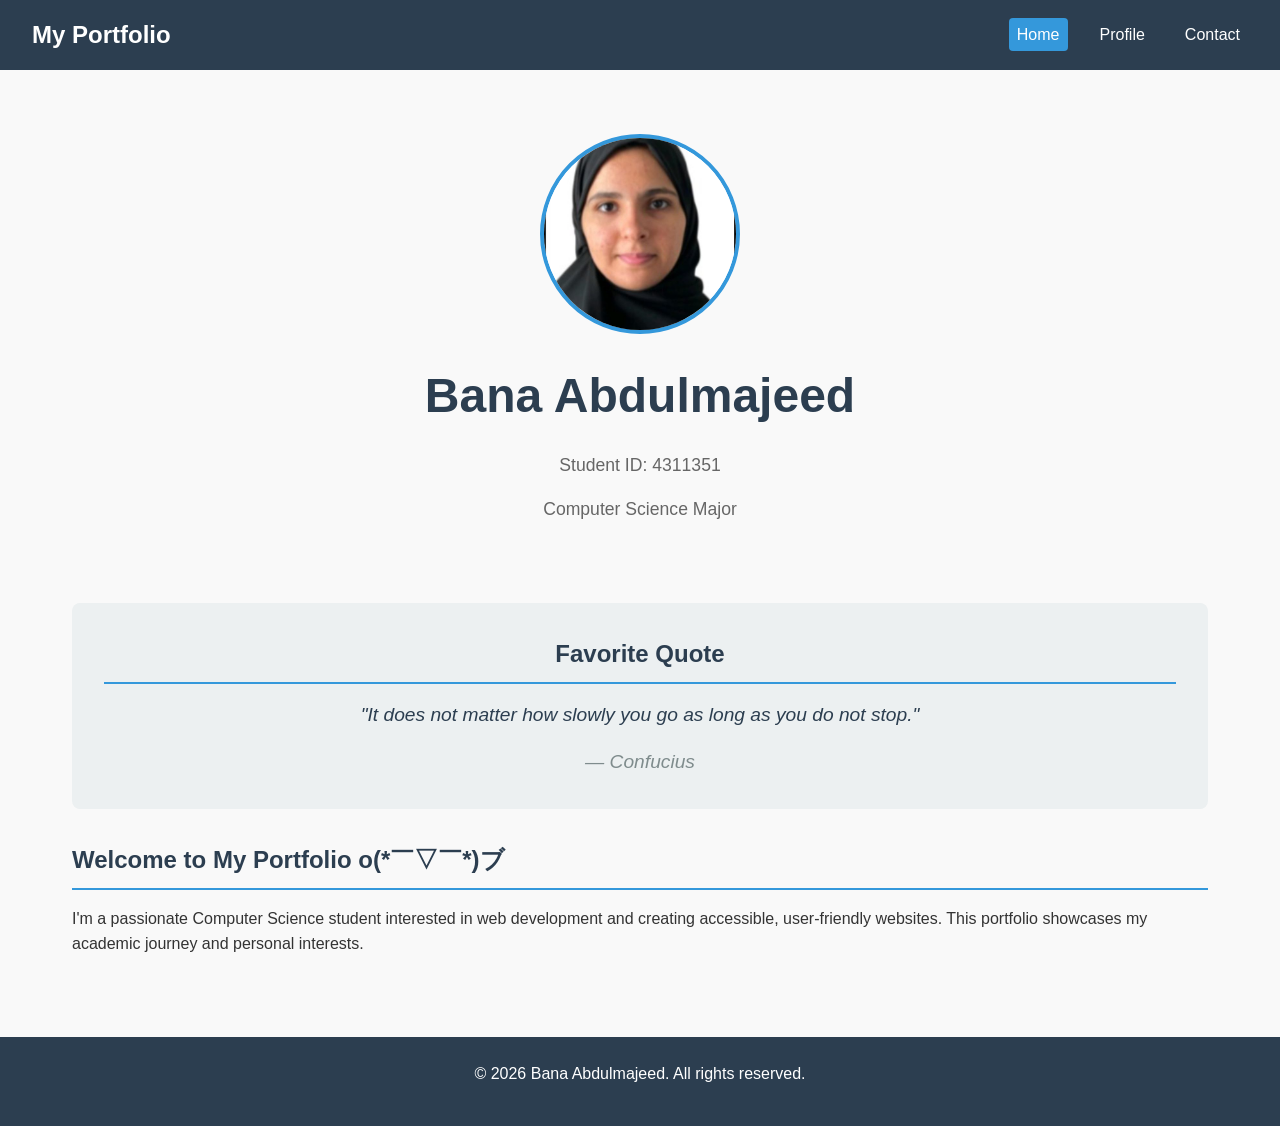
<file: index.html>
<!DOCTYPE html>
<html lang="en"> 
<head>
    <meta charset="UTF-8"> 
   
    <title>mian Portfolio</title>
    <link rel="stylesheet" href="style.css">
</head>
<body>
    <header>
        <div class="logo">My Portfolio</div>
        <nav>
            <ul>
                <li><a href="index.html" class="active">Home</a></li>
                <li><a href="profile.html">Profile</a></li>
                <li><a href="contact.html">Contact</a></li>
            </ul>
        </nav>
    </header>

    <main>
        <section class="hero">
            <div class="hero-content">
                <div class="profile-image-container">
                    <img src="image_0001.jpg" alt="Student photo - Bana Abdulmajeed" class="profile-photo">
                </div>
                <h1>Bana Abdulmajeed</h1>
                <p class="student-id">Student ID: 4311351</p>
                <p class="major">Computer Science Major</p>
            </div>
        </section>

        <section class="quote-section">
            <h2>Favorite Quote</h2>
            <blockquote>
                <p>"It does not matter how slowly you go as long as you do not stop."</p>
                <cite>— Confucius</cite>
            </blockquote>
        </section>

        <section class="intro-section">
            <h2>Welcome to My Portfolio o(*￣▽￣*)ブ</h2>
            <p>I'm a passionate Computer Science student interested in web development and creating accessible, user-friendly websites. This portfolio showcases my academic journey and personal interests.</p>
        </section>
    </main>

    <footer>
        <p>&copy; 2026 Bana Abdulmajeed. All rights reserved.</p>
    </footer>
</body>
</html>
</file>
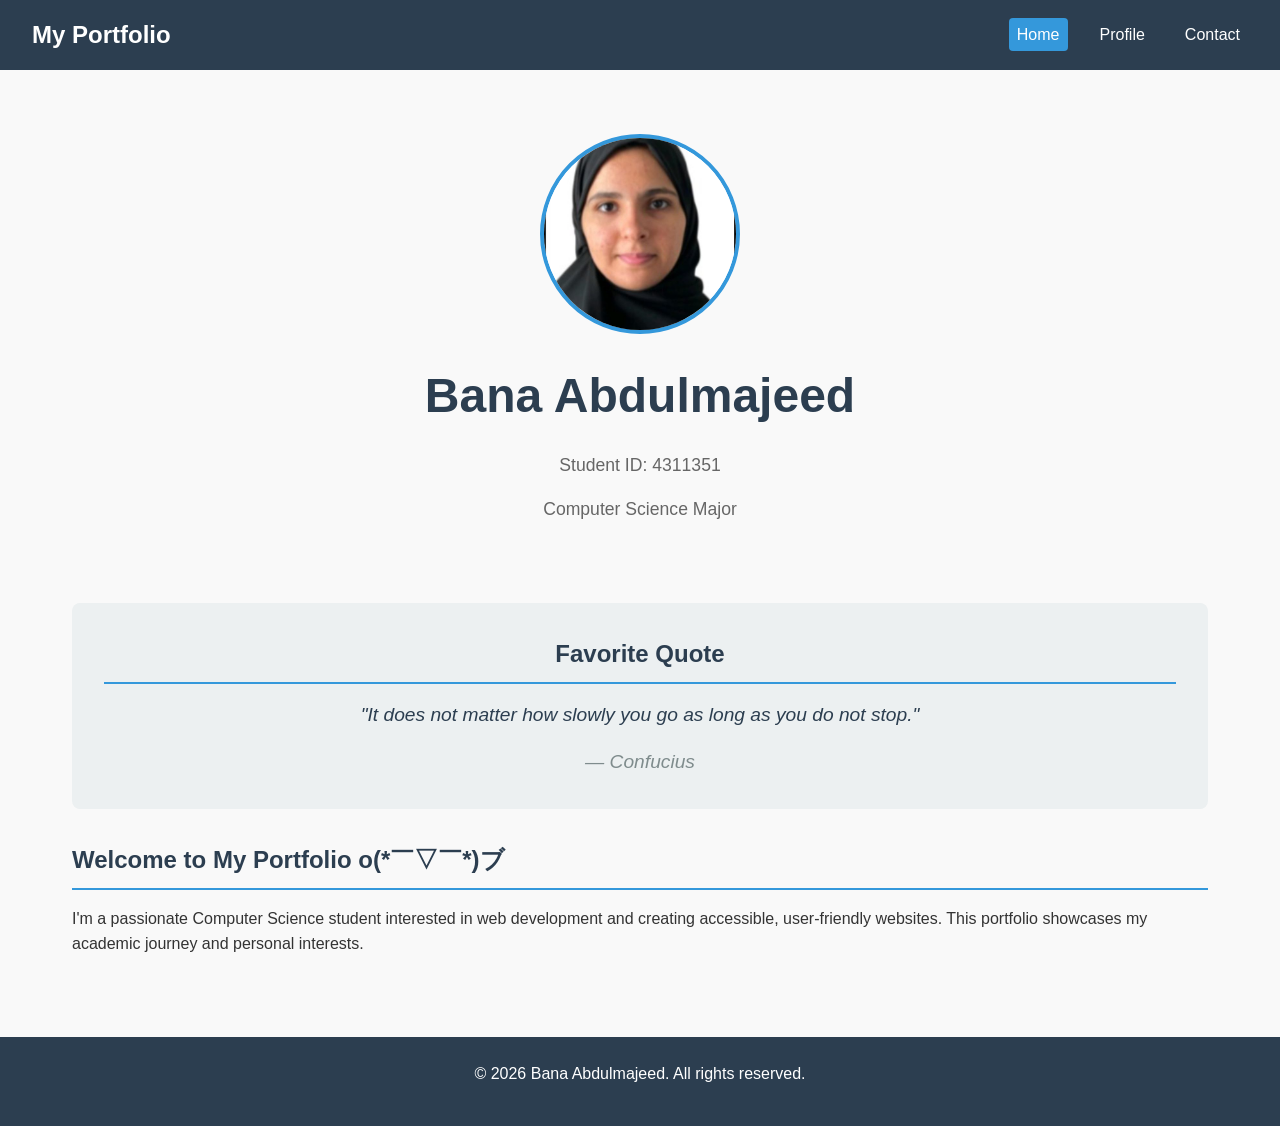
<file: CS381ASS1/index.html>
<!DOCTYPE html>
<html lang="en"> 
<head>
    <meta charset="UTF-8"> 
   
    <title>mian Portfolio</title>
    <link rel="stylesheet" href="CSS/style.css">
</head>
<body>
    <header>
        <div class="logo">My Portfolio</div>
        <nav>
            <ul>
                <li><a href="index.html" class="active">Home</a></li>
                <li><a href="profile.html">Profile</a></li>
                <li><a href="contact.html">Contact</a></li>
            </ul>
        </nav>
    </header>

    <main>
        <section class="hero">
            <div class="hero-content">
                <div class="profile-image-container">
                    <img src="CSS/image_0001.jpg" alt="Student photo - Bana Abdulmajeed" class="profile-photo">
                </div>
                <h1>Bana Abdulmajeed</h1>
                <p class="student-id">Student ID: 4311351</p>
                <p class="major">Computer Science Major</p>
            </div>
        </section>

        <section class="quote-section">
            <h2>Favorite Quote</h2>
            <blockquote>
                <p>"It does not matter how slowly you go as long as you do not stop."</p>
                <cite>— Confucius</cite>
            </blockquote>
        </section>

        <section class="intro-section">
            <h2>Welcome to My Portfolio o(*￣▽￣*)ブ</h2>
            <p>I'm a passionate Computer Science student interested in web development and creating accessible, user-friendly websites. This portfolio showcases my academic journey and personal interests.</p>
        </section>
    </main>

    <footer>
        <p>&copy; 2026 Bana Abdulmajeed. All rights reserved.</p>
    </footer>
</body>
</html>
</file>
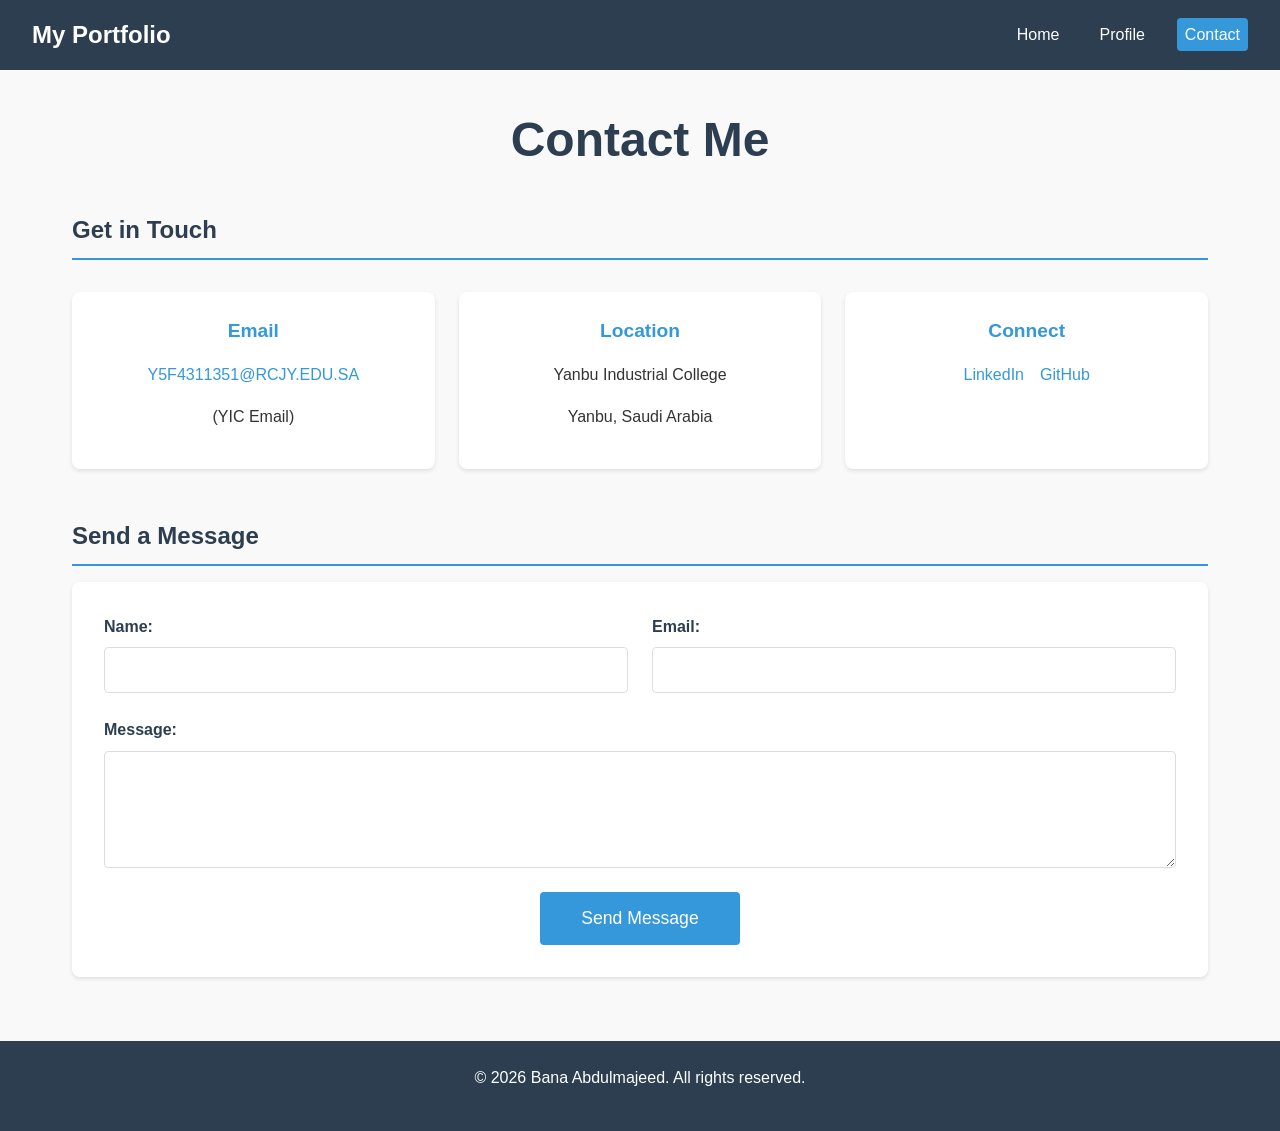
<file: contact.html>
<!DOCTYPE html>
<html lang="en">
<head>
    <meta charset="UTF-8">
    
    <title>Contact Portfolio</title>
    <link rel="stylesheet" href="style.css">
</head>
<body>
    <header>
        <div class="logo">My Portfolio</div>
        <nav>
            <ul>
                <li><a href="index.html">Home</a></li>
                <li><a href="profile.html">Profile</a></li>
                <li><a href="contact.html" class="active">Contact</a></li>
            </ul>
        </nav>
    </header>

    <main>
        <h1 class="page-title">Contact Me</h1>

        <section class="contact-info">
            <h2>Get in Touch</h2>
            <div class="contact-cards">
                <div class="contact-card">
                    <h3> Email</h3>
                    <p><a href="mailto:Y5F4311351@RCJY.EDU.SA">Y5F4311351@RCJY.EDU.SA</a></p>
                    <p class="note">(YIC Email)</p>
                </div>
                
                <div class="contact-card">
                    <h3> Location</h3>
                    <p>Yanbu Industrial College</p>
                    <p>Yanbu, Saudi Arabia</p>
                </div>
                
                <div class="contact-card">
                    <h3> Connect</h3>
                    <ul class="social-links">
                        <li><a href="https://www.linkedin.com/in/bana-abduljaleel-90a169399">LinkedIn</a></li>
                        <li><a href="https://github.com/bana0o0">GitHub</a></li>
                        
                    </ul>
                </div>
            </div>
        </section>

        <section class="contact-form-section">
            <h2>Send a Message</h2>
            <form class="contact-form">
                <div class="form-group">
                    <label for="name">Name:</label>
                    <input type="text" id="name" name="name" required>
                </div>
                
                <div class="form-group">
                    <label for="email">Email:</label>
                    <input type="email" id="email" name="email" required>
                </div>
                
                <div class="form-group">
                    <label for="message">Message:</label>
                    <textarea id="message" name="message" rows="5" required></textarea>
                </div>
                
                <button type="submit" class="submit-btn">Send Message</button>
            </form>
        </section>
    </main>

    <footer>
        <p>&copy; 2026 Bana Abdulmajeed. All rights reserved.</p>
    </footer>
</body>
</html>
</file>
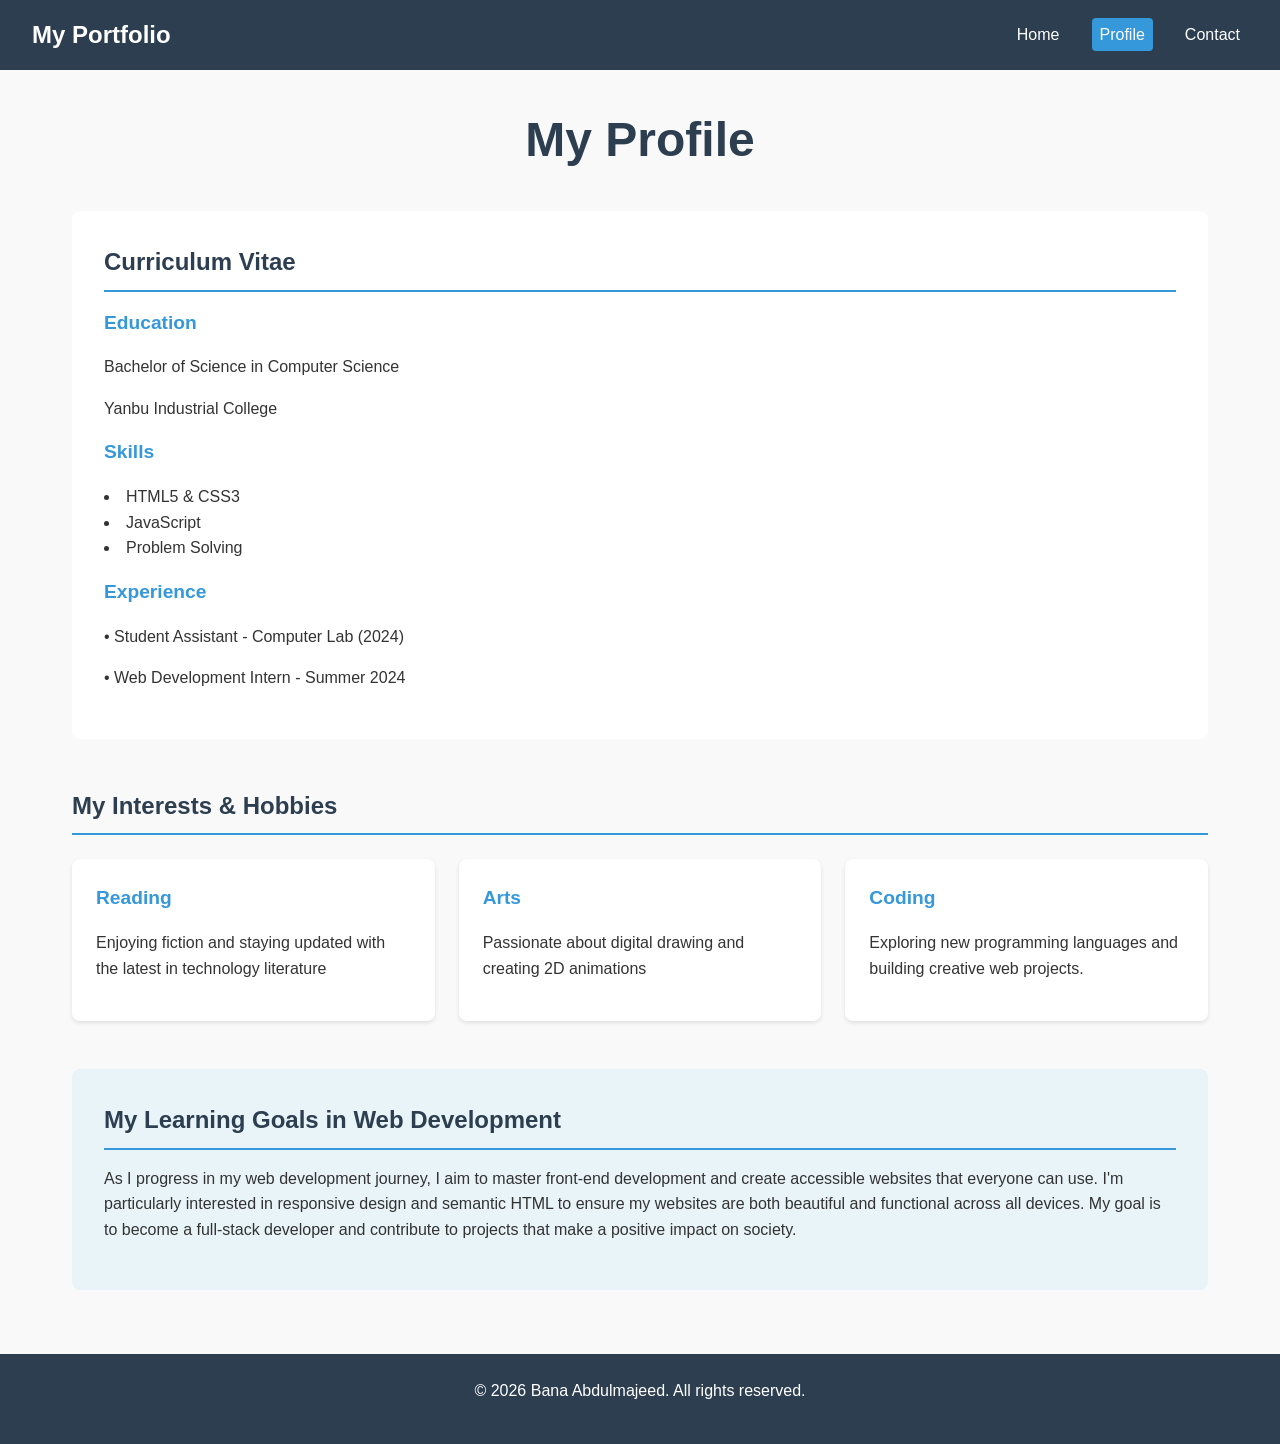
<file: profile.html>
<!DOCTYPE html>
<html lang="en">
<head>
    <meta charset="UTF-8">
    
    <title>Portfolio</title>
    <link rel="stylesheet" href="style.css">
</head>
<body>
    <header>
        <div class="logo">My Portfolio</div>
        <nav>
            <ul>
                <li><a href="index.html">Home</a></li>
                <li><a href="profile.html" class="active">Profile</a></li>
                <li><a href="contact.html">Contact</a></li>
            </ul>
        </nav>
    </header>

    <main>
        <h1 class="page-title">My Profile</h1>

        <article class="cv-section">
            <h2>Curriculum Vitae</h2>
            
            <div class="cv-content">
                <h3>Education</h3>
                <p>Bachelor of Science in Computer Science</p>
                <p>Yanbu Industrial College</p>
                
                <h3>Skills</h3>
                <ul>
                    <li>HTML5 & CSS3</li>
                    <li>JavaScript </li>
                
                    <li>Problem Solving</li>
                </ul>
                
                <h3>Experience</h3>
                <p>• Student Assistant - Computer Lab (2024)</p>
                <p>• Web Development Intern - Summer 2024</p>
            </div>
        </article>

        <section class="interests-section">
            <h2>My Interests & Hobbies</h2>
            <div class="interests-grid">
                <div class="interest-card">
                    <h3>Reading</h3>
                    <p>Enjoying fiction and staying updated with the latest in technology literature</p>
                </div>
                <div class="interest-card">
                    <h3>Arts </h3>
                    <p>Passionate about digital drawing and creating 2D animations</p>
                </div>
                <div class="interest-card">
                    <h3>Coding</h3>
                    <p>Exploring new programming languages and building creative web projects.</p>
                </div>
            </div>
        </section>

        <section class="goals-section">
            <h2>My Learning Goals in Web Development</h2>
            <p>As I progress in my web development journey, I aim to master front-end development and create accessible websites that everyone can use. I'm particularly interested in responsive design and semantic HTML to ensure my websites are both beautiful and functional across all devices. My goal is to become a full-stack developer and contribute to projects that make a positive impact on society.</p>
        </section>
    </main>

    <footer>
        <p>&copy; 2026 Bana Abdulmajeed. All rights reserved.</p>
    </footer>
</body>
</html>
</file>
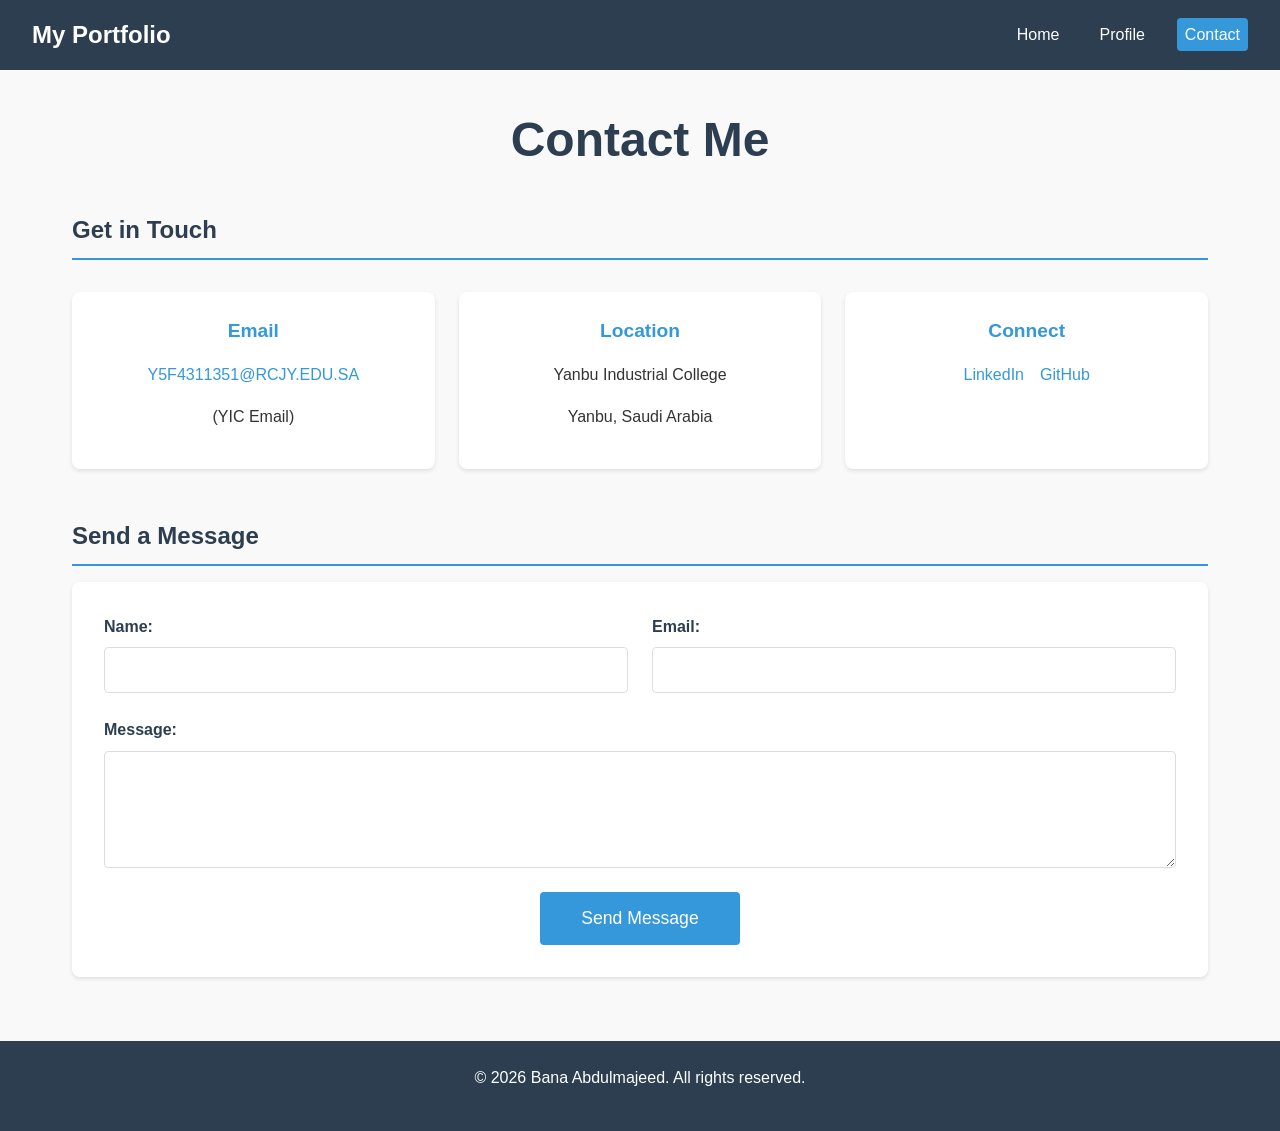
<file: CS381ASS1/contact.html>
<!DOCTYPE html>
<html lang="en">
<head>
    <meta charset="UTF-8">
    
    <title>Contact Portfolio</title>
    <link rel="stylesheet" href="CSS/style.css">
</head>
<body>
    <header>
        <div class="logo">My Portfolio</div>
        <nav>
            <ul>
                <li><a href="index.html">Home</a></li>
                <li><a href="profile.html">Profile</a></li>
                <li><a href="contact.html" class="active">Contact</a></li>
            </ul>
        </nav>
    </header>

    <main>
        <h1 class="page-title">Contact Me</h1>

        <section class="contact-info">
            <h2>Get in Touch</h2>
            <div class="contact-cards">
                <div class="contact-card">
                    <h3> Email</h3>
                    <p><a href="mailto:Y5F4311351@RCJY.EDU.SA">Y5F4311351@RCJY.EDU.SA</a></p>
                    <p class="note">(YIC Email)</p>
                </div>
                
                <div class="contact-card">
                    <h3> Location</h3>
                    <p>Yanbu Industrial College</p>
                    <p>Yanbu, Saudi Arabia</p>
                </div>
                
                <div class="contact-card">
                    <h3> Connect</h3>
                    <ul class="social-links">
                        <li><a href="https://www.linkedin.com/in/bana-abduljaleel-90a169399">LinkedIn</a></li>
                        <li><a href="https://github.com/bana0o0">GitHub</a></li>
                        
                    </ul>
                </div>
            </div>
        </section>

        <section class="contact-form-section">
            <h2>Send a Message</h2>
            <form class="contact-form">
                <div class="form-group">
                    <label for="name">Name:</label>
                    <input type="text" id="name" name="name" required>
                </div>
                
                <div class="form-group">
                    <label for="email">Email:</label>
                    <input type="email" id="email" name="email" required>
                </div>
                
                <div class="form-group">
                    <label for="message">Message:</label>
                    <textarea id="message" name="message" rows="5" required></textarea>
                </div>
                
                <button type="submit" class="submit-btn">Send Message</button>
            </form>
        </section>
    </main>

    <footer>
        <p>&copy; 2026 Bana Abdulmajeed. All rights reserved.</p>
    </footer>
</body>
</html>
</file>
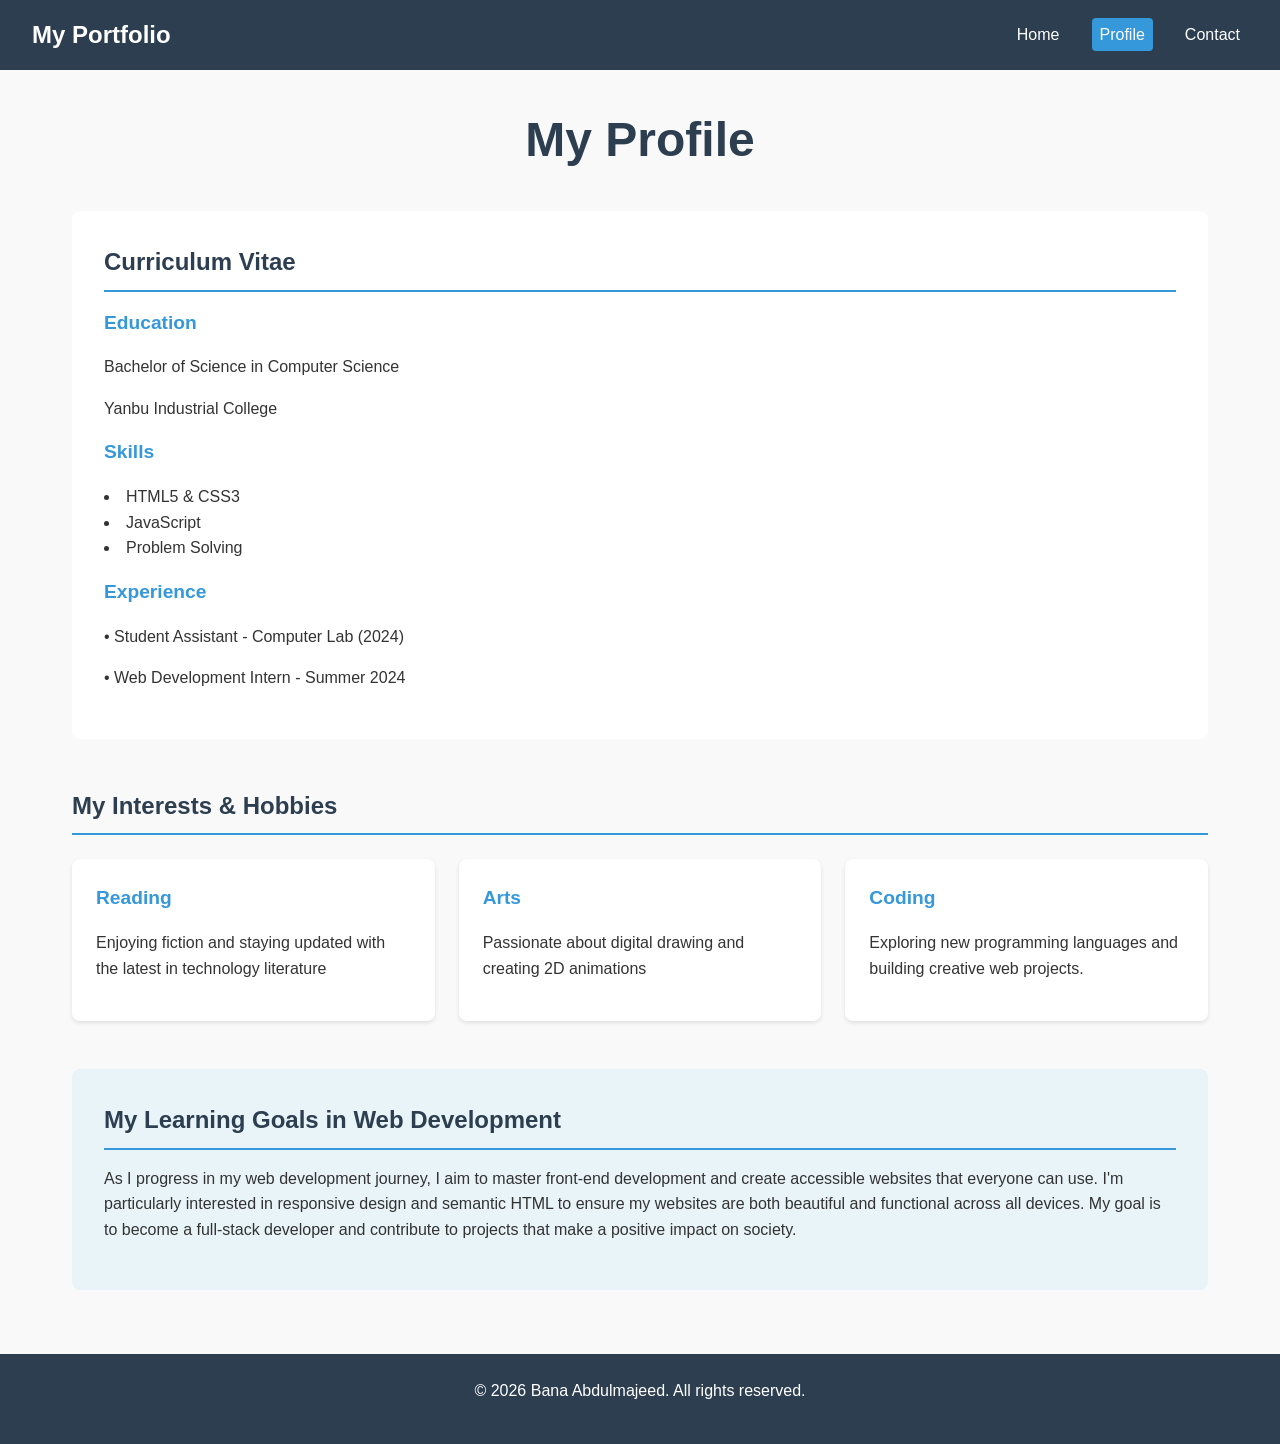
<file: CS381ASS1/profile.html>
<!DOCTYPE html>
<html lang="en">
<head>
    <meta charset="UTF-8">
    
    <title>Portfolio</title>
    <link rel="stylesheet" href="CSS/style.css">
</head>
<body>
    <header>
        <div class="logo">My Portfolio</div>
        <nav>
            <ul>
                <li><a href="index.html">Home</a></li>
                <li><a href="profile.html" class="active">Profile</a></li>
                <li><a href="contact.html">Contact</a></li>
            </ul>
        </nav>
    </header>

    <main>
        <h1 class="page-title">My Profile</h1>

        <article class="cv-section">
            <h2>Curriculum Vitae</h2>
            
            <div class="cv-content">
                <h3>Education</h3>
                <p>Bachelor of Science in Computer Science</p>
                <p>Yanbu Industrial College</p>
                
                <h3>Skills</h3>
                <ul>
                    <li>HTML5 & CSS3</li>
                    <li>JavaScript </li>
                
                    <li>Problem Solving</li>
                </ul>
                
                <h3>Experience</h3>
                <p>• Student Assistant - Computer Lab (2024)</p>
                <p>• Web Development Intern - Summer 2024</p>
            </div>
        </article>

        <section class="interests-section">
            <h2>My Interests & Hobbies</h2>
            <div class="interests-grid">
                <div class="interest-card">
                    <h3>Reading</h3>
                    <p>Enjoying fiction and staying updated with the latest in technology literature</p>
                </div>
                <div class="interest-card">
                    <h3>Arts </h3>
                    <p>Passionate about digital drawing and creating 2D animations</p>
                </div>
                <div class="interest-card">
                    <h3>Coding</h3>
                    <p>Exploring new programming languages and building creative web projects.</p>
                </div>
            </div>
        </section>

        <section class="goals-section">
            <h2>My Learning Goals in Web Development</h2>
            <p>As I progress in my web development journey, I aim to master front-end development and create accessible websites that everyone can use. I'm particularly interested in responsive design and semantic HTML to ensure my websites are both beautiful and functional across all devices. My goal is to become a full-stack developer and contribute to projects that make a positive impact on society.</p>
        </section>
    </main>

    <footer>
        <p>&copy; 2026 Bana Abdulmajeed. All rights reserved.</p>
    </footer>
</body>
</html>
</file>
<file: style.css>
/* ===== RESET & BASE STYLES ===== */
* {
    margin: 0;
    padding: 0;
    box-sizing: border-box;
}

body {
    font-family: 'Segoe UI', Tahoma, Geneva, Verdana, sans-serif;
    line-height: 1.6;
    color: #333;
    background-color: #f9f9f9;
    min-height: 100vh;
    display: flex;
    flex-direction: column;
}

/* ===== TYPOGRAPHY ===== */
h1, h2, h3 {
    margin-bottom: 1rem;
    color: #2c3e50;
}

h1 {
    font-size: 2rem;
}

h2 {
    font-size: 1.5rem;
    border-bottom: 2px solid #3498db;
    padding-bottom: 0.5rem;
}

h3 {
    font-size: 1.2rem;
    color: #3498db;
}

p {
    margin-bottom: 1rem;
}

/* ===== HEADER & NAVIGATION ===== */
header {
    background-color: #2c3e50;
    color: white;
    padding: 1rem;
    display: flex;
    flex-direction: column;
    align-items: center;
    gap: 1rem;
}

.logo {
    font-size: 1.5rem;
    font-weight: bold;
}

nav ul {
    list-style: none;
    display: flex;
    gap: 1.5rem;
}

nav a {
    color: white;
    text-decoration: none;
    padding: 0.5rem;
    border-radius: 4px;
    transition: background-color 0.3s;
}

nav a:hover,
nav a.active {
    background-color: #3498db;
}

/* ===== MAIN CONTENT ===== */
main {
    flex: 1;
    padding: 2rem 1rem;
    max-width: 1200px;
    margin: 0 auto;
    width: 100%;
}

.page-title {
    text-align: center;
    margin-bottom: 2rem;
}

/* ===== HERO SECTION (Home Page) ===== */
.hero {
    text-align: center;
    padding: 2rem 0;
}

.profile-image-container {
    width: 200px;
    height: 200px;
    margin: 0 auto 1.5rem;
    border-radius: 50%;
    overflow: hidden;
    border: 4px solid #3498db;
}

.profile-photo {
    width: 100%;
    height: 100%;
    object-fit: cover;
}

.student-id,
.major {
    color: #666;
    font-size: 1.1rem;
}

/* ===== QUOTE SECTION ===== */
.quote-section {
    background-color: #ecf0f1;
    padding: 2rem;
    border-radius: 8px;
    margin: 2rem 0;
    text-align: center;
}

blockquote {
    font-size: 1.2rem;
    font-style: italic;
    color: #2c3e50;
}

cite {
    display: block;
    margin-top: 1rem;
    color: #7f8c8d;
}

/* ===== INTERESTS SECTION (Profile Page) ===== */
.interests-section {
    margin: 3rem 0;
}

.interests-grid {
    display: grid;
    grid-template-columns: 1fr;
    gap: 1.5rem;
    margin-top: 1.5rem;
}

.interest-card {
    background: white;
    padding: 1.5rem;
    border-radius: 8px;
    box-shadow: 0 2px 4px rgba(0,0,0,0.1);
    transition: transform 0.3s;
}

.interest-card:hover {
    transform: translateY(-5px);
}

/* ===== CV SECTION ===== */
.cv-section {
    background: white;
    padding: 2rem;
    border-radius: 8px;
    margin-bottom: 2rem;
}

.cv-content ul {
    list-style-position: inside;
    margin: 1rem 0;
}

/* ===== GOALS SECTION ===== */
.goals-section {
    background-color: #e8f4f8;
    padding: 2rem;
    border-radius: 8px;
    margin-top: 2rem;
}

/* ===== CONTACT PAGE ===== */
.contact-cards {
    display: flex;
    flex-direction: column;
    gap: 1.5rem;
    margin: 2rem 0;
}

.contact-card {
    background: white;
    padding: 1.5rem;
    border-radius: 8px;
    box-shadow: 0 2px 4px rgba(0,0,0,0.1);
    text-align: center;
}

.contact-card a {
    color: #3498db;
    text-decoration: none;
}

.social-links {
    list-style: none;
    display: flex;
    justify-content: center;
    gap: 1rem;
}

/* ===== CONTACT FORM ===== */
.contact-form-section {
    margin-top: 3rem;
}

.contact-form {
    display: grid;
    grid-template-columns: 1fr;
    gap: 1.5rem;
    background: white;
    padding: 2rem;
    border-radius: 8px;
    box-shadow: 0 2px 4px rgba(0,0,0,0.1);
}

.form-group {
    display: flex;
    flex-direction: column;
    gap: 0.5rem;
}

label {
    font-weight: 600;
    color: #2c3e50;
}

input,
textarea {
    padding: 0.8rem;
    border: 1px solid #ddd;
    border-radius: 4px;
    font-family: inherit;
    font-size: 1rem;
}

input:focus,
textarea:focus {
    outline: 2px solid #3498db;
    border-color: transparent;
}

.submit-btn {
    background-color: #3498db;
    color: white;
    padding: 1rem 2rem;
    border: none;
    border-radius: 4px;
    font-size: 1.1rem;
    cursor: pointer;
    transition: background-color 0.3s;
}

.submit-btn:hover {
    background-color: #2980b9;
}

/* ===== FOOTER ===== */
footer {
    background-color: #2c3e50;
    color: white;
    text-align: center;
    padding: 1.5rem;
    margin-top: 2rem;
}

/* ===== MEDIA QUERIES (Mobile-First) ===== */

/* Tablet Styles (600px and up) */
@media screen and (min-width: 600px) {
    header {
        flex-direction: row;
        justify-content: space-between;
        padding: 1rem 2rem;
    }

    .interests-grid {
        grid-template-columns: repeat(2, 1fr);
    }

    .contact-cards {
        flex-direction: row;
        flex-wrap: wrap;
        justify-content: center;
    }

    .contact-card {
        flex: 0 1 calc(50% - 0.75rem);
    }

    h1 {
        font-size: 2.5rem;
    }
}

/* Desktop Styles (900px and up) */
@media screen and (min-width: 900px) {
    .interests-grid {
        grid-template-columns: repeat(3, 1fr);
    }

    .contact-card {
        flex: 0 1 calc(33.333% - 1rem);
    }

    .contact-form {
        grid-template-columns: repeat(2, 1fr);
    }

    .form-group:last-of-type {
        grid-column: span 2;
    }

    .submit-btn {
        grid-column: span 2;
        justify-self: center;
        min-width: 200px;
    }

    h1 {
        font-size: 3rem;
    }
}

/* Large Desktop Styles (1200px and up) */
@media screen and (min-width: 1200px) {
    main {
        padding: 2rem;
    }
}

/* ===== ACCESSIBILITY ===== */

/* Skip link for keyboard navigation */
.skip-link {
    position: absolute;
    top: -40px;
    left: 0;
    background: #3498db;
    color: white;
    padding: 8px;
    z-index: 100;
}

.skip-link:focus {
    top: 0;
}

/* Focus styles for keyboard navigation */
a:focus,
button:focus,
input:focus,
textarea:focus {
    outline: 3px solid #3498db;
    outline-offset: 2px;
}

/* High contrast mode support */
@media (prefers-contrast: high) {
    body {
        background: white;
        color: black;
    }
    
    a {
        color: #0000EE;
    }
    
    button {
        border: 2px solid black;
    }
}

/* Reduced motion preference */
@media (prefers-reduced-motion: reduce) {
    * {
        animation: none !important;
        transition: none !important;
    }
}

/* ===== PRINT STYLES ===== */
@media print {
    header,
    footer,
    .contact-form {
        display: none;
    }
    
    body {
        background: white;
        color: black;
    }
    
    a {
        color: black;
        text-decoration: underline;
    }
}
</file>
<file: CS381ASS1/CSS/style.css>
/* ===== RESET & BASE STYLES ===== */
* {
    margin: 0;
    padding: 0;
    box-sizing: border-box;
}

body {
    font-family: 'Segoe UI', Tahoma, Geneva, Verdana, sans-serif;
    line-height: 1.6;
    color: #333;
    background-color: #f9f9f9;
    min-height: 100vh;
    display: flex;
    flex-direction: column;
}

/* ===== TYPOGRAPHY ===== */
h1, h2, h3 {
    margin-bottom: 1rem;
    color: #2c3e50;
}

h1 {
    font-size: 2rem;
}

h2 {
    font-size: 1.5rem;
    border-bottom: 2px solid #3498db;
    padding-bottom: 0.5rem;
}

h3 {
    font-size: 1.2rem;
    color: #3498db;
}

p {
    margin-bottom: 1rem;
}

/* ===== HEADER & NAVIGATION ===== */
header {
    background-color: #2c3e50;
    color: white;
    padding: 1rem;
    display: flex;
    flex-direction: column;
    align-items: center;
    gap: 1rem;
}

.logo {
    font-size: 1.5rem;
    font-weight: bold;
}

nav ul {
    list-style: none;
    display: flex;
    gap: 1.5rem;
}

nav a {
    color: white;
    text-decoration: none;
    padding: 0.5rem;
    border-radius: 4px;
    transition: background-color 0.3s;
}

nav a:hover,
nav a.active {
    background-color: #3498db;
}

/* ===== MAIN CONTENT ===== */
main {
    flex: 1;
    padding: 2rem 1rem;
    max-width: 1200px;
    margin: 0 auto;
    width: 100%;
}

.page-title {
    text-align: center;
    margin-bottom: 2rem;
}

/* ===== HERO SECTION (Home Page) ===== */
.hero {
    text-align: center;
    padding: 2rem 0;
}

.profile-image-container {
    width: 200px;
    height: 200px;
    margin: 0 auto 1.5rem;
    border-radius: 50%;
    overflow: hidden;
    border: 4px solid #3498db;
}

.profile-photo {
    width: 100%;
    height: 100%;
    object-fit: cover;
}

.student-id,
.major {
    color: #666;
    font-size: 1.1rem;
}

/* ===== QUOTE SECTION ===== */
.quote-section {
    background-color: #ecf0f1;
    padding: 2rem;
    border-radius: 8px;
    margin: 2rem 0;
    text-align: center;
}

blockquote {
    font-size: 1.2rem;
    font-style: italic;
    color: #2c3e50;
}

cite {
    display: block;
    margin-top: 1rem;
    color: #7f8c8d;
}

/* ===== INTERESTS SECTION (Profile Page) ===== */
.interests-section {
    margin: 3rem 0;
}

.interests-grid {
    display: grid;
    grid-template-columns: 1fr;
    gap: 1.5rem;
    margin-top: 1.5rem;
}

.interest-card {
    background: white;
    padding: 1.5rem;
    border-radius: 8px;
    box-shadow: 0 2px 4px rgba(0,0,0,0.1);
    transition: transform 0.3s;
}

.interest-card:hover {
    transform: translateY(-5px);
}

/* ===== CV SECTION ===== */
.cv-section {
    background: white;
    padding: 2rem;
    border-radius: 8px;
    margin-bottom: 2rem;
}

.cv-content ul {
    list-style-position: inside;
    margin: 1rem 0;
}

/* ===== GOALS SECTION ===== */
.goals-section {
    background-color: #e8f4f8;
    padding: 2rem;
    border-radius: 8px;
    margin-top: 2rem;
}

/* ===== CONTACT PAGE ===== */
.contact-cards {
    display: flex;
    flex-direction: column;
    gap: 1.5rem;
    margin: 2rem 0;
}

.contact-card {
    background: white;
    padding: 1.5rem;
    border-radius: 8px;
    box-shadow: 0 2px 4px rgba(0,0,0,0.1);
    text-align: center;
}

.contact-card a {
    color: #3498db;
    text-decoration: none;
}

.social-links {
    list-style: none;
    display: flex;
    justify-content: center;
    gap: 1rem;
}

/* ===== CONTACT FORM ===== */
.contact-form-section {
    margin-top: 3rem;
}

.contact-form {
    display: grid;
    grid-template-columns: 1fr;
    gap: 1.5rem;
    background: white;
    padding: 2rem;
    border-radius: 8px;
    box-shadow: 0 2px 4px rgba(0,0,0,0.1);
}

.form-group {
    display: flex;
    flex-direction: column;
    gap: 0.5rem;
}

label {
    font-weight: 600;
    color: #2c3e50;
}

input,
textarea {
    padding: 0.8rem;
    border: 1px solid #ddd;
    border-radius: 4px;
    font-family: inherit;
    font-size: 1rem;
}

input:focus,
textarea:focus {
    outline: 2px solid #3498db;
    border-color: transparent;
}

.submit-btn {
    background-color: #3498db;
    color: white;
    padding: 1rem 2rem;
    border: none;
    border-radius: 4px;
    font-size: 1.1rem;
    cursor: pointer;
    transition: background-color 0.3s;
}

.submit-btn:hover {
    background-color: #2980b9;
}

/* ===== FOOTER ===== */
footer {
    background-color: #2c3e50;
    color: white;
    text-align: center;
    padding: 1.5rem;
    margin-top: 2rem;
}

/* ===== MEDIA QUERIES (Mobile-First) ===== */

/* Tablet Styles (600px and up) */
@media screen and (min-width: 600px) {
    header {
        flex-direction: row;
        justify-content: space-between;
        padding: 1rem 2rem;
    }

    .interests-grid {
        grid-template-columns: repeat(2, 1fr);
    }

    .contact-cards {
        flex-direction: row;
        flex-wrap: wrap;
        justify-content: center;
    }

    .contact-card {
        flex: 0 1 calc(50% - 0.75rem);
    }

    h1 {
        font-size: 2.5rem;
    }
}

/* Desktop Styles (900px and up) */
@media screen and (min-width: 900px) {
    .interests-grid {
        grid-template-columns: repeat(3, 1fr);
    }

    .contact-card {
        flex: 0 1 calc(33.333% - 1rem);
    }

    .contact-form {
        grid-template-columns: repeat(2, 1fr);
    }

    .form-group:last-of-type {
        grid-column: span 2;
    }

    .submit-btn {
        grid-column: span 2;
        justify-self: center;
        min-width: 200px;
    }

    h1 {
        font-size: 3rem;
    }
}

/* Large Desktop Styles (1200px and up) */
@media screen and (min-width: 1200px) {
    main {
        padding: 2rem;
    }
}

/* ===== ACCESSIBILITY ===== */

/* Skip link for keyboard navigation */
.skip-link {
    position: absolute;
    top: -40px;
    left: 0;
    background: #3498db;
    color: white;
    padding: 8px;
    z-index: 100;
}

.skip-link:focus {
    top: 0;
}

/* Focus styles for keyboard navigation */
a:focus,
button:focus,
input:focus,
textarea:focus {
    outline: 3px solid #3498db;
    outline-offset: 2px;
}

/* High contrast mode support */
@media (prefers-contrast: high) {
    body {
        background: white;
        color: black;
    }
    
    a {
        color: #0000EE;
    }
    
    button {
        border: 2px solid black;
    }
}

/* Reduced motion preference */
@media (prefers-reduced-motion: reduce) {
    * {
        animation: none !important;
        transition: none !important;
    }
}

/* ===== PRINT STYLES ===== */
@media print {
    header,
    footer,
    .contact-form {
        display: none;
    }
    
    body {
        background: white;
        color: black;
    }
    
    a {
        color: black;
        text-decoration: underline;
    }
}
</file>
